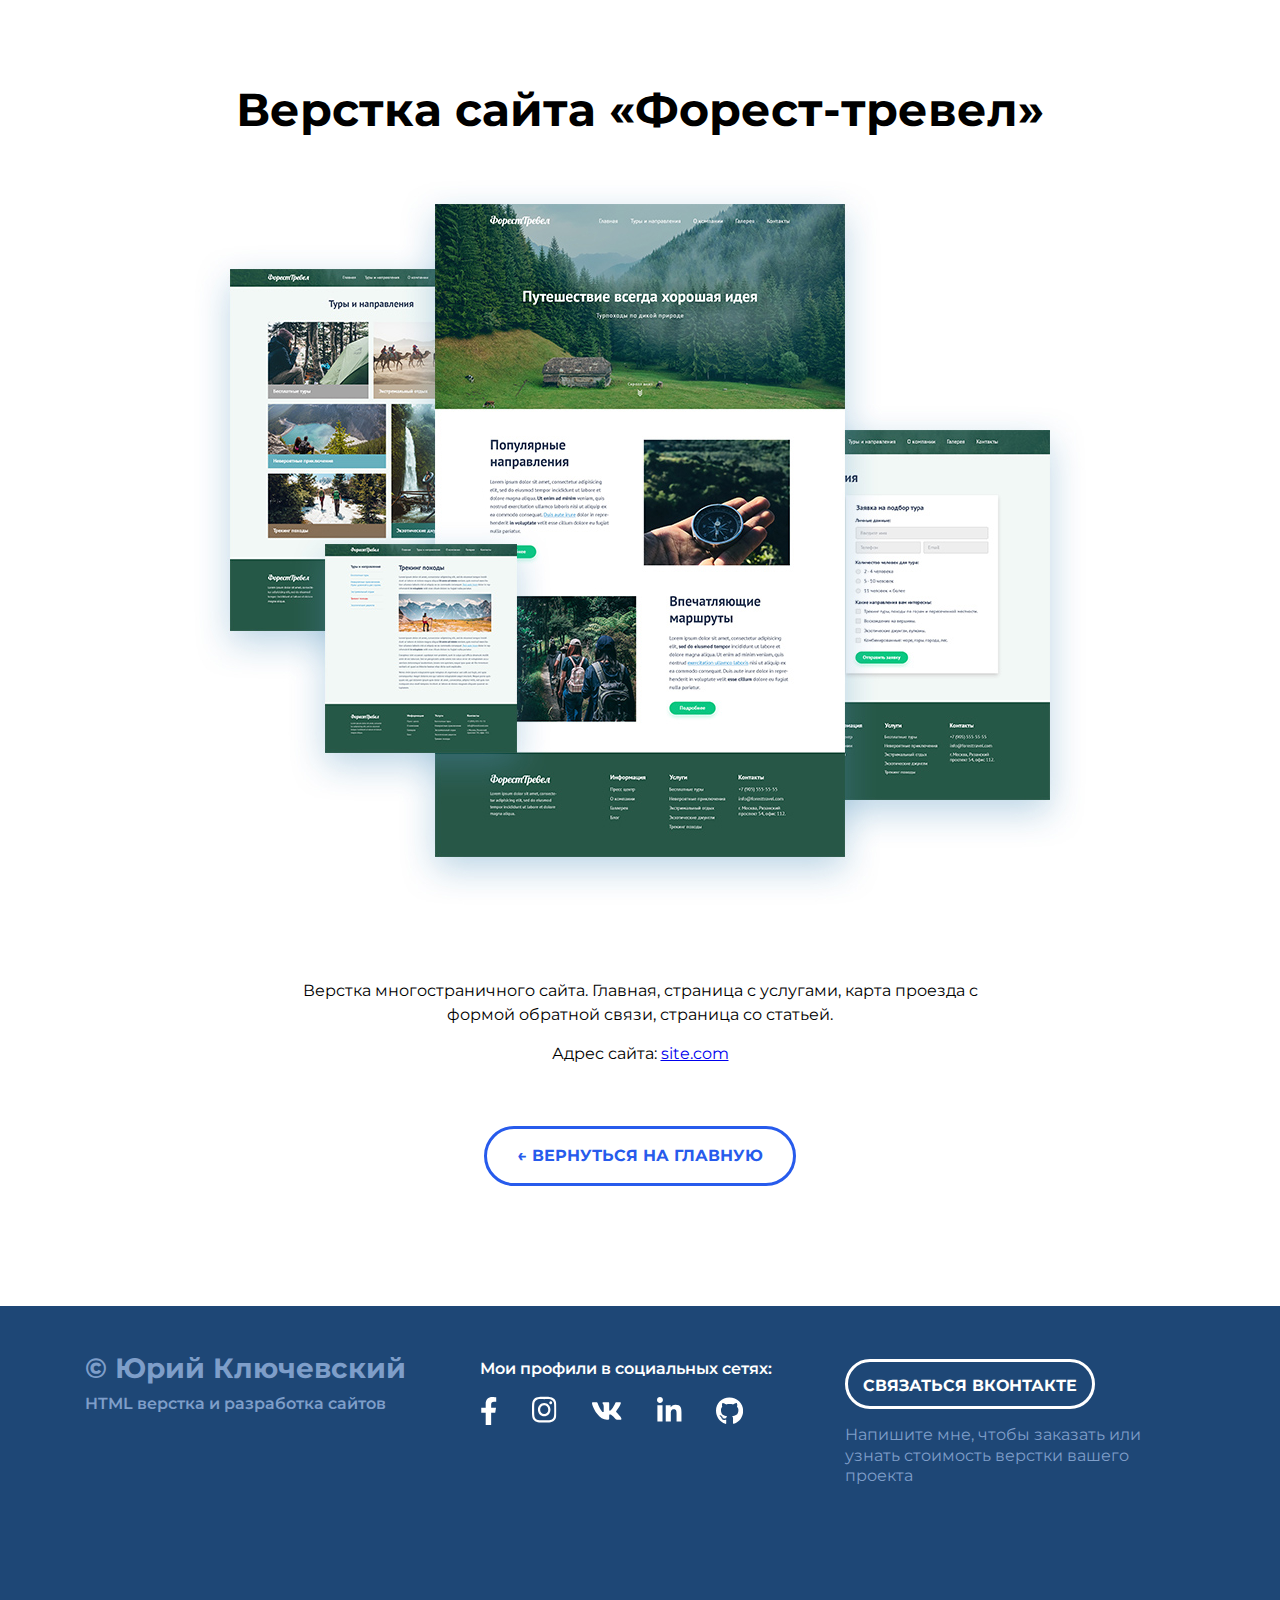
<file: forest-travel.html>
<!DOCTYPE html>
<html lang="en">

<head>
    <meta charset="UTF-8">
    <meta http-equiv="X-UA-Compatible" content="IE=edge">
    <meta name="viewport" content="width=device-width, initial-scale=1.0">
    <title>Проект "форест тревел"</title>
    <link href="https://fonts.googleapis.com/css2?family=Montserrat:wght@400;600;700&display=swap" rel="stylesheet">
    <link rel="stylesheet" href="./css/main.css">
    <link rel="stylesheet" href="./css/media.css">
</head>

<body>
    <main>
        <article class="project">
            <div class="container">
                <h1 class="project-header">Верстка сайта «Форест-тревел»</h1>
                <div class="project-img">
                    <img src="./img/projects/forest-full.jpg" alt="Верстка сайта «Форест-тревел»">
                </div>
                <div class="project-description">
                    <p>Верстка многостраничного сайта. Главная, страница с услугами, карта проезда с формой обратной
                        связи, страница со статьей.
                    </p>
                    <p>Адрес сайта: <a href="#">site.com</a></p>
                </div>
                <a href="index.html" class="project-btn-back">← ВЕРНУТЬСЯ НА ГЛАВНУЮ</a>
            </div>
        </article>
    </main>

    <footer class="footer">
        <div class="container">
            <div class="footer-row">
                <div class="footer-copyrigth footer-col">
                    <div class="footer-copyrigth-name">© Юрий Ключевский</div>
                    <p>HTML верстка и разработка сайтов</p>
                </div>

                <div class="footer-icons footer-col">
                    <p>Мои профили в социальных сетях:</p>
                    <div class="footer-icons-row">
                        <a href="#"><img src="./img/icons/facebook.svg" alt="facebook"></a>
                        <a href="#"><img src="./img/icons/instagram.svg" alt="instagram"></a>
                        <a href="#"><img src="./img/icons/vk.svg" alt="vk"></a>
                        <a href="#"><img src="./img/icons/linkedin.svg" alt="linkedin"></a>
                        <a href="#"><img src="./img/icons/github.svg" alt="github"></a>
                    </div>
                </div>

                <div class="footer-contacts footer-col">
                    <a href="https://vk.com/kolyaselenkov" class="footer-button">Связаться Вконтакте</a>
                    <p>Напишите мне, чтобы заказать или узнать стоимость верстки вашего проекта</p>
                </div>
            </div>
        </div>
    </footer>
</body>

</html>
</file>
<file: css/main.css>
* {
    box-sizing: border-box;
}

img {
    max-width: 100%;
}

html {
    scroll-behavior: smooth;
}

body {
    margin: 0;
    font-family: Montserrat, sans-serif;
    color: #000000;
}

.header {
    display: flex;
    flex-direction: column;
    justify-content: center;
    align-items: center;
    position: relative;
    width: 100%;
    height: 100vh;
    background-size: cover;
    background-position: center;
}

.header-title {
    font-family: Montserrat, sans-serif;
    margin-bottom: 25px;
    font-weight: 700;
    font-size: 56px;
    line-height: 130%;
    text-align: center;
    color: #FFFFFF;
}

.header-subtitle {
    font-family: Montserrat, sans-serif;
    font-weight: 700;
    font-size: 16px;
    line-height: 150%;
    text-align: center;
    letter-spacing: 0.2em;
    text-transform: uppercase;
    color: #FFFFFF;
}

.header-arrow {
    width: 48px;
    height: 48px;
    position: absolute;
    bottom: 0;
    left: 50%;
    transform: translate(-50, 0);
}


/* Portfolio */

.portfolio {
    background-color: white;
    padding-top: 80px;
    padding-bottom: 115px;
}

.container {
    max-width: 1140px;
    margin-left: auto;
    margin-right: auto;
    padding-left: 15px;
    padding-right: 15px;
}

.portfolio-header {
    margin: 0;
    margin-bottom: 70px;
    font-weight: 700;
    font-size: 46px;
    line-height: 130%;
    text-align: center;
    color: #000000;
}

.portfolio-card-wrapper {
    display: flex;
    flex-wrap: wrap;
    justify-content: space-between;
}

.card {
    /* padding: 20px; */
    max-width: 540px;
    margin-bottom: 30px;
    box-shadow: 0px 10px 40px rgba(126, 155, 189, 0.35);
    transition: transform 0.2s ease-in;
}

.card:hover{
    transform: translateY(-15px);
}

.card-link {
    display: block;
    padding: 20px;
    text-decoration: none;
    color: black;
    transition: color 0.2s ease-in;
}

.card-link:hover{
    color: rgb(39, 91, 236);
}

.card:last-child,
.card:nth-last-child(2) {
    margin-bottom: 0;
}

.card-img {
    margin-bottom: 20px;
}

.crad-title {
    font-weight: 600;
    font-size: 24px;
    line-height: 130%;
}

.crad-subtitle {
    margin: 0;
    margin-bottom: 30px;
    font-weight: 400;
    font-size: 16px;
    line-height: 130%;
}

/* Footer */

.footer {
    padding-top: 53px;
    padding-bottom: 130px;
    background-color: #1E4776;
}

.footer-row {
    display: flex;
    flex-direction: row;
    justify-content: space-between;
}

.footer-col {
    max-width: 350px;
    grid-row: 1;
}

.footer-copyrigth-name {
    font-weight: 700;
    font-size: 28px;
    line-height: 70%;
    color: #7E9EC9;
}

.footer-copyrigth p {
    font-weight: 600;
    font-size: 16px;
    line-height: 130%;
    color: #7E9EC9;
}

.footer-icons p {
    margin: 0;
    margin-bottom: 15px;
    font-weight: 600;
    font-size: 16px;
    line-height: 130%;
    color: #FFFFFF;
}

.footer-icons-row>*+* {
    margin-left: 30px;
}

.footer-button {
    display: inline-block;
    font-weight: 700;
    line-height: 44px;
    font-size: 16px;
    line-height: 130%;
    text-transform: uppercase;
    color: #FFFFFF;

    border: 3px solid #FFFFFF;
    border-radius: 50px;

    padding: 14px 15px 30px;
    height: 50px;
    text-decoration: none;

    transition: all 2s ease-in;
}

.footer-button:hover{
    background-color: white;
    color: #1E4776;
}

.footer-contacts p {
    font-weight: 400;
    font-size: 16px;
    line-height: 130%;
    color: #7E9EC9;
}

/* Project */

.project {
    padding: 80px 0 120px 0;
    text-align: center;
}

.project-header {
    margin: 0;
    margin-bottom: 40px;
    font-weight: 700;
    font-size: 46px;
    line-height: 1.3;
    text-align: center;
    color: #000000;
}

.project-img {
    margin-bottom: 70px;
}

.project-description {
    margin: 0 auto 60px;
    max-width: 730px;
}

.project-description p {
    margin: 0;
    margin-bottom: 15px;
    font-weight: 400;
    font-size: 16px;
    line-height: 1.5;
}

.project-btn-back {
    display: inline-block;
    height: 60px;
    padding-left: 30px;
    padding-right: 30px;

    border: 3px solid #275BEC;
    border-radius: 50px;

    color: #275BEC;
    font-weight: 700;
    font-size: 16px;
    line-height: 54px;
    text-transform: uppercase;
    text-decoration: none;

    transition: all 0.2s ease-in;
}

.project-btn-back:hover {
    background-color: #275BEC;
    color: white;
}
</file>
<file: css/media.css>
@media (max-width: 1140px) {
    .card {
        width: calc(50% - 15px);
    }

    .footer {
        padding-top: 40px;
        padding-bottom: 60px;
    }

    .footer-row {
        flex-direction: column-reverse;
        align-items: center;
        text-align: center;
    }

    .footer-col {
        margin-bottom: 50px;
    }

    .footer-col:last-child {
        margin-bottom: 0;
    }

    video {
        display: block !important;
    }
}

@media (max-width: 760px) {
    /* .header {
        background-image: url("../img/header/header-bg.jpg") no-repeat center center;
        background-attachment: fixed;
        background-size: cover;
    } */

    .header-title {
        font-size: 32px;
    }

    .header-subtitle {
        font-size: 14px;
    }

    .header-arrow {
        left: auto
    }

    .portfolio {
        padding-top: 40px;
        padding-bottom: 60px;
    }

    .portfolio-header {
        font-size: 32px;
        margin-bottom: 30px;
    }

    .portfolio-card-wrapper {
        justify-content: center;
    }

    .card {
        max-width: 530px;
        width: 100%;
    }

    .card:nth-last-child(2) {
        margin-bottom: 30px;
    }

    .card-link {
        padding: 15px;
    }

    .card-img {
        margin: 0;
        margin-bottom: 10px;
    }

    .crad-title {
        margin: 0;
        margin-bottom: 10px;
        font-size: 18px;
    }

    .card p {
        font-size: 14px;
    }

    .footer-copyrigth-name {
        font-size: 18px;
        margin-bottom: 5px;
    }

    .footer-copyrigth p {
        font-size: 14px;
    }

    .footer-icons p {
        font-size: 14px;
        margin-top: 50px;
    }

    .footer-contacts p {
        font-size: 14px;
        margin: 0;
        margin-top: 15px;
    }

    .project {
        padding: 40px 0 60px;
    }

    .project-header {
        font-size: 28px;
        margin-bottom: 30px;
    }

    .project-img {
        margin-bottom: 20px;
    }

    .project-description {
        margin-bottom: 50px;
    }

    .project-btn-back {
        padding: 0 10px;
        width: 100%;
        max-width: 320px;
    }
}
</file>
